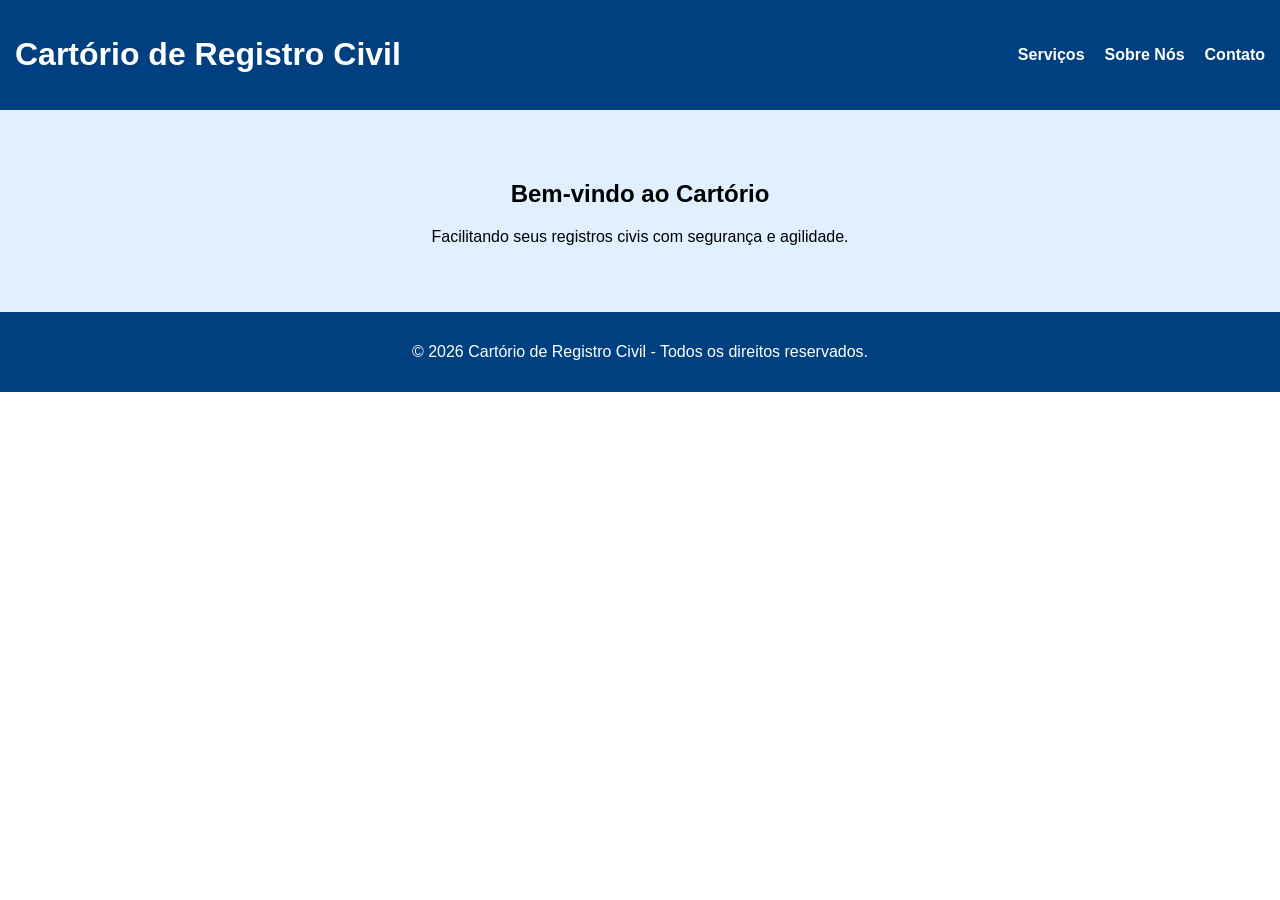
<file: index.html>
<!DOCTYPE html>
<html lang="pt-BR">

<head>
    <meta charset="UTF-8">
    <meta name="viewport" content="width=device-width, initial-scale=1.0">
    <title>Cartório de Registro Civil</title>
    <link rel="stylesheet" href="style.css">
</head>

<body>
    <header>
        <h1>Cartório de Registro Civil</h1>
        <nav>
            <ul>
                <li><a href="servicos.html">Serviços</a></li>
                <li><a href="sobre.html">Sobre Nós</a></li>
                <li><a href="contato.html">Contato</a></li>
            </ul>
        </nav>
    </header>

    <section class="banner">
        <h2>Bem-vindo ao Cartório</h2>
        <p>Facilitando seus registros civis com segurança e agilidade.</p>
    </section>

    <footer>
        <p>&copy; 2026 Cartório de Registro Civil - Todos os direitos reservados.</p>
    </footer>
</body>

</html>
</file>
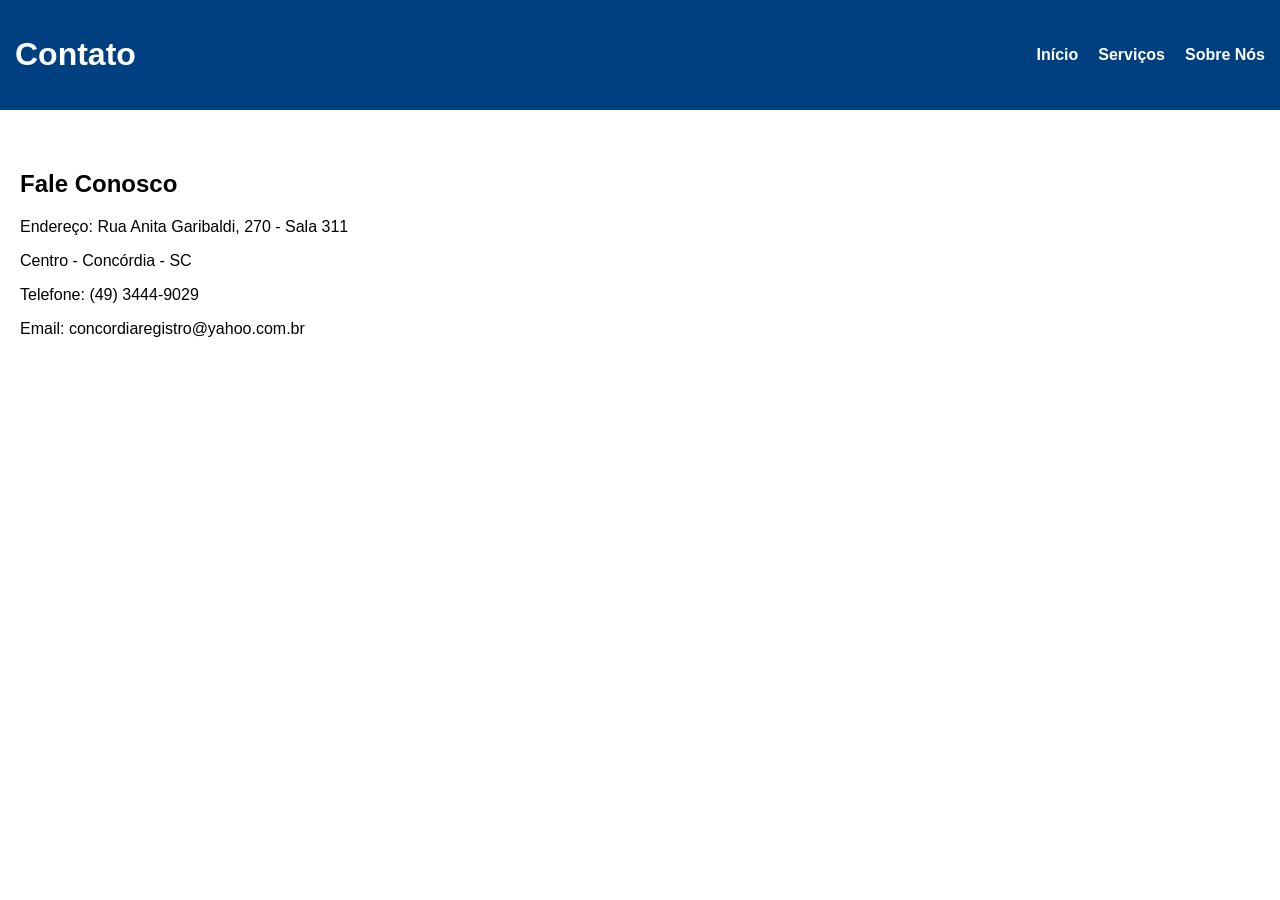
<file: contato.html>
<!DOCTYPE html>
<html lang="pt-BR">

<head>
    <meta charset="UTF-8">
    <title>Contato - Cartório</title>
    <link rel="stylesheet" href="style.css">
</head>

<body>
    <header>
        <h1>Contato</h1>
        <nav>
            <ul>
                <li><a href="index.html">Início</a></li>
                <li><a href="servicos.html">Serviços</a></li>
                <li><a href="sobre.html">Sobre Nós</a></li>
            </ul>
        </nav>
    </header>

    <section>
        <h2>Fale Conosco</h2>
        <p>Endereço: Rua Anita Garibaldi, 270 - Sala 311</p>
        <p>Centro - Concórdia - SC</p>
        <p>Telefone: (49) 3444-9029</p>
        <p>Email: concordiaregistro@yahoo.com.br</p>
    </section>
</body>

</html>
</file>
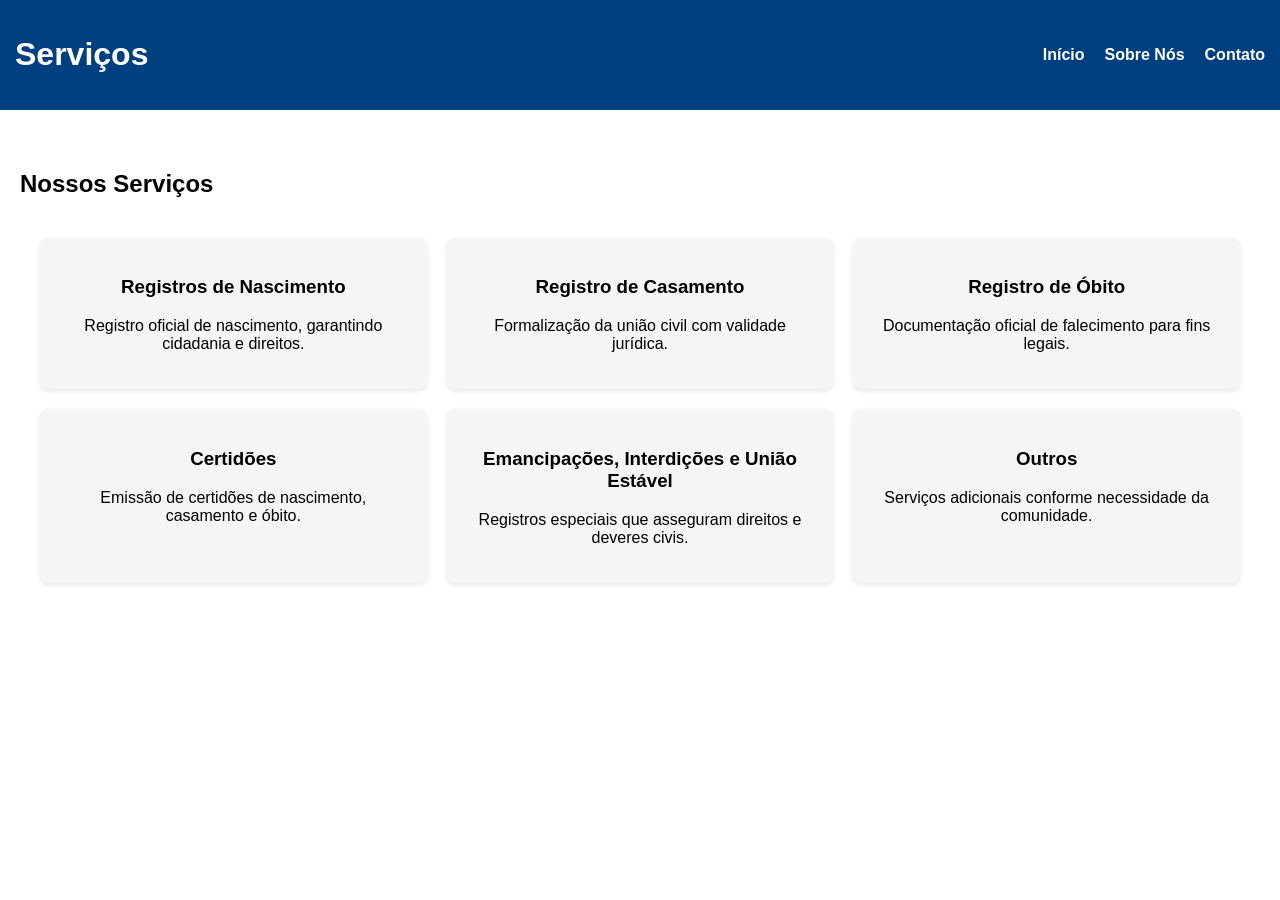
<file: servicos.html>
<!DOCTYPE html>
<html lang="pt-BR">

<head>
    <meta charset="UTF-8">
    <title>Serviços - Cartório</title>
    <link rel="stylesheet" href="style.css">
</head>

<body>
    <header>
        <h1>Serviços</h1>
        <nav>
            <ul>
                <li><a href="index.html">Início</a></li>
                <li><a href="sobre.html">Sobre Nós</a></li>
                <li><a href="contato.html">Contato</a></li>
            </ul>
        </nav>
    </header>

    <section>
        <h2>Nossos Serviços</h2>
        <div class="cards">
            <div class="card">
                <h3>Registros de Nascimento</h3>
                <p>Registro oficial de nascimento, garantindo cidadania e direitos.</p>
            </div>
            <div class="card">
                <h3>Registro de Casamento</h3>
                <p>Formalização da união civil com validade jurídica.</p>
            </div>
            <div class="card">
                <h3>Registro de Óbito</h3>
                <p>Documentação oficial de falecimento para fins legais.</p>
            </div>
            <div class="card">
                <h3>Certidões</h3>
                <p>Emissão de certidões de nascimento, casamento e óbito.</p>
            </div>
            <div class="card">
                <h3>Emancipações, Interdições e União Estável</h3>
                <p>Registros especiais que asseguram direitos e deveres civis.</p>
            </div>
            <div class="card">
                <h3>Outros</h3>
                <p>Serviços adicionais conforme necessidade da comunidade.</p>
            </div>
        </div>
    </section>
</body>

</html>
</file>
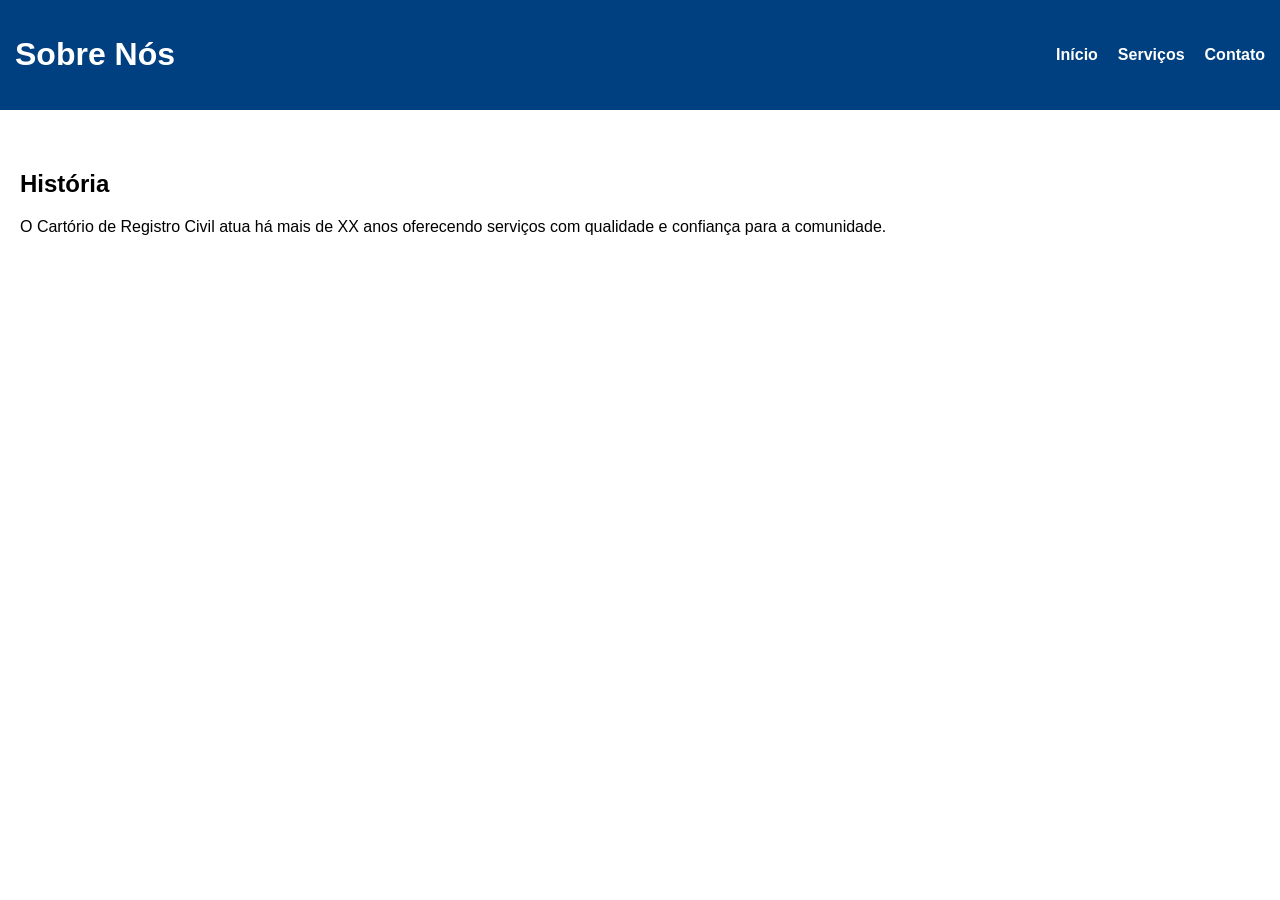
<file: sobre.html>
<!DOCTYPE html>
<html lang="pt-BR">

<head>
    <meta charset="UTF-8">
    <title>Sobre Nós - Cartório</title>
    <link rel="stylesheet" href="style.css">
</head>

<body>
    <header>
        <h1>Sobre Nós</h1>
        <nav>
            <ul>
                <li><a href="index.html">Início</a></li>
                <li><a href="serviços.html">Serviços</a></li>
                <li><a href="contato.html">Contato</a></li>
            </ul>
        </nav>
    </header>

    <section>
        <h2>História</h2>
        <p>O Cartório de Registro Civil atua há mais de XX anos oferecendo serviços com qualidade e confiança para a
            comunidade.</p>
    </section>
</body>

</html>
</file>
<file: style.css>
body {
    font-family: Arial, sans-serif;
    margin: 0;
    padding: 0;
}

header {
    background: #004080;
    color: white;
    padding: 15px;
    display: flex;
    justify-content: space-between;
    align-items: center;
}

header nav ul {
    list-style: none;
    display: flex;
    gap: 20px;
}

header nav ul li a {
    color: white;
    text-decoration: none;
    font-weight: bold;
}

.banner {
    background: #e0f0ff;
    text-align: center;
    padding: 50px 20px;
}

section {
    padding: 40px 20px;
}

.cards {
    display: flex;
    gap: 20px;
    justify-content: center;
}

.cards {
    display: grid;
    grid-template-columns: repeat(3, 1fr);
    /* 3 colunas */
    gap: 20px;
    padding: 20px;
}

.card {
    background: #f5f5f5;
    padding: 20px;
    border-radius: 8px;
    text-align: center;
    box-shadow: 0 2px 5px rgba(0, 0, 0, 0.1);
    transition: transform 0.2s;
}

.card:hover {
    transform: scale(1.05);
    background: #e8f0ff;
}


footer {
    background: #004080;
    color: white;
    text-align: center;
    padding: 15px;
}
</file>
